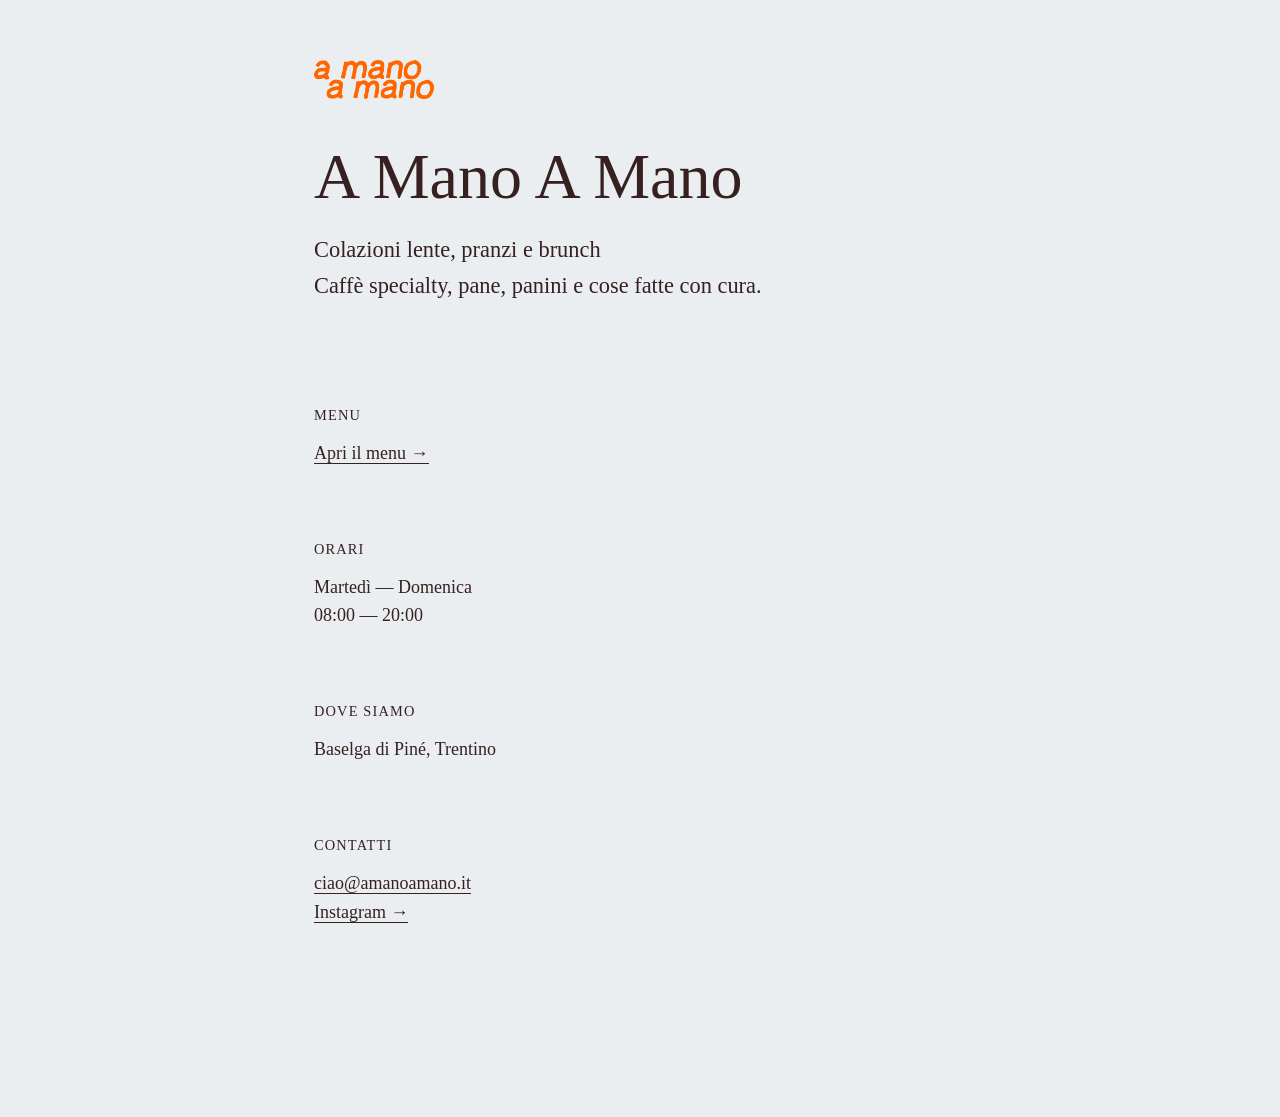
<file: index.html>
<!DOCTYPE html>
<html lang="it">
<head>
  <meta charset="UTF-8">
  <meta name="viewport" content="width=device-width, initial-scale=1">

  <link rel="stylesheet" href="style.css">

  <link rel="preconnect" href="https://fonts.googleapis.com">
  <link href="https://fonts.googleapis.com/css2?family=IBM+Plex+Sans:wght@300;400;500&display=swap" rel="stylesheet">
    <link href="SPACEMONO-REGULAR.TTF" rel="stylesheet">

</head>

<body>

  <main>

    <section class="hero">

      <img src="testo.png" alt="A Mano A Mano" class="logo">

      <h1>A Mano A Mano</h1>

      <p class="manifesto">
        Colazioni lente, pranzi e brunch
      </p>
 <p class="manifesto">
      Caffè specialty, pane, panini e cose fatte con cura.
      </p>
    </section>

    <section>

      <h2>Menu</h2>

      <p>
        <a href="https://drive.google.com/TUO-LINK" target="_blank">
          Apri il menu →
        </a>
      </p>

    </section>

    <section>

      <h2>Orari</h2>

      <p>
        Martedì — Domenica<br>
        08:00 — 20:00
      </p>

    </section>

    <section>

      <h2>Dove siamo</h2>

      <p>
        Baselga di Piné, Trentino
      </p>

    </section>

    <section>

      <h2>Contatti</h2>

      <p>
        <a href="mailto:ciao@amanoamano.it">
          ciao@amanoamano.it
        </a>
      </p>

      <p>
        <a href="https://instagram.com/amanoamano.pine">
          Instagram →
        </a>
      </p>

    </section>

  </main>

</body>
</html>
</file>
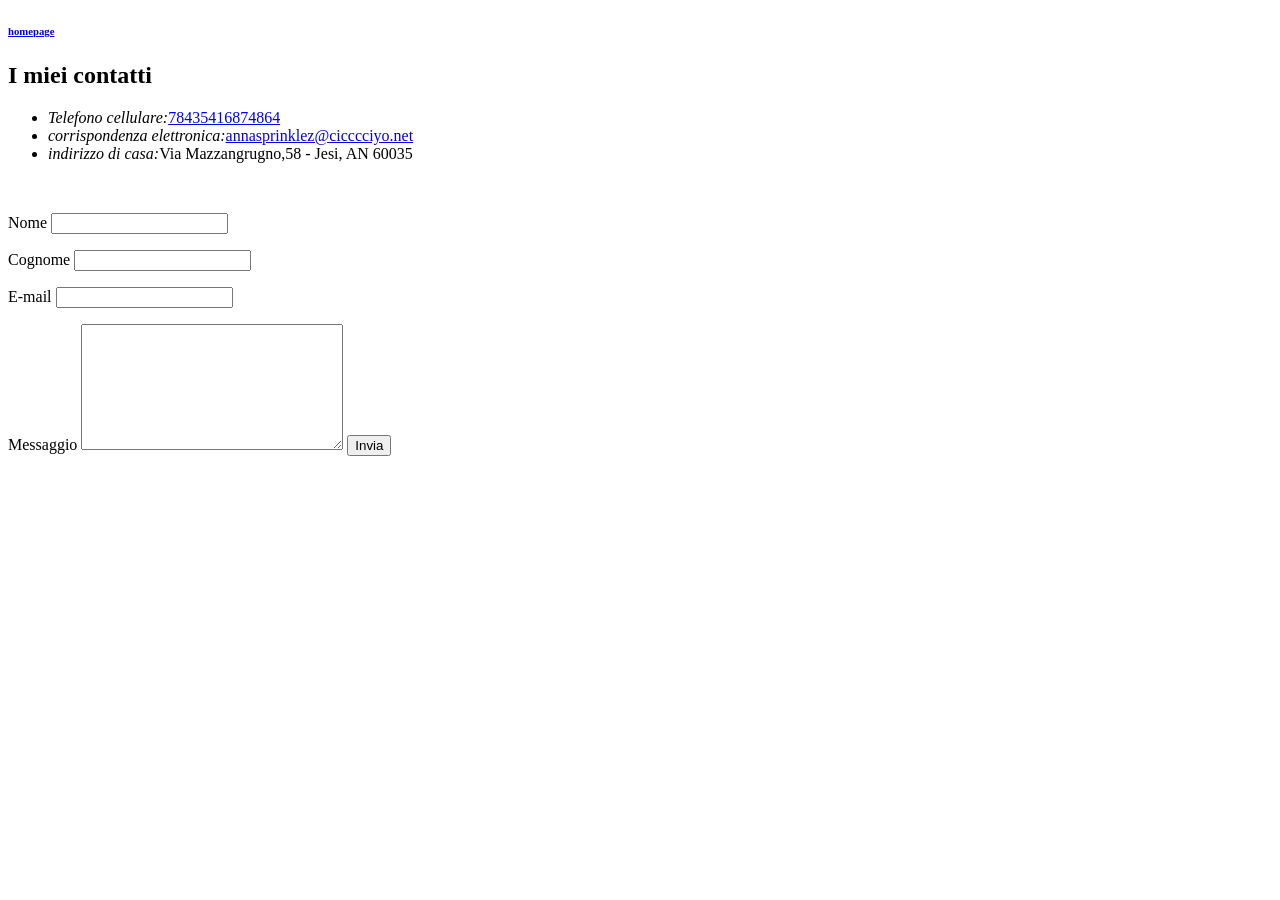
<file: Contatti.html>
<!DOCTYPE html>
<html lang="en" dir="ltr">

<head>
  <meta charset="utf-8">
  <title>Anna's contatti</title>
</head>

<body>
  <h6><a href="index.html"> homepage </a></h6>
  <h2>I miei contatti</h2>
  <ul>
    <li><em>Telefono cellulare:</em><a href="tel:78435416874864">78435416874864</a></li>
    <li><em>corrispondenza elettronica:</em><a href="mailto:annasprinklez@cicccciyo.net subject=iloveyouverimuch">annasprinklez@cicccciyo.net</a></li>
    <li><em>indirizzo di casa:</em>Via Mazzangrugno,58 - Jesi, AN 60035</li>
  </ul>
  <!--posso fare anche paragrafo nuov ogni volta al posto dell'elenco puntato-->
  <br>
  <form action="mailto:anna.gonzo14@gmail.com" method="post" enctype="text/plain">
    <p> <label>Nome</label>
      <input type="text" name="Nome">
    </p>
    <p> <label for="">Cognome</label>
      <input type="text" name="Cognome">
    </p>
    <p> <label for="">E-mail</label>
      <input type="email" name="e-mail" value="">
    </p>
    <p><label>Messaggio</label>
  <textarea name="messaggio" rows="8" cols="30"></textarea>
  <input type="submit" name="" value="Invia">
</p>
  </form>
</body>

</html>
</file>
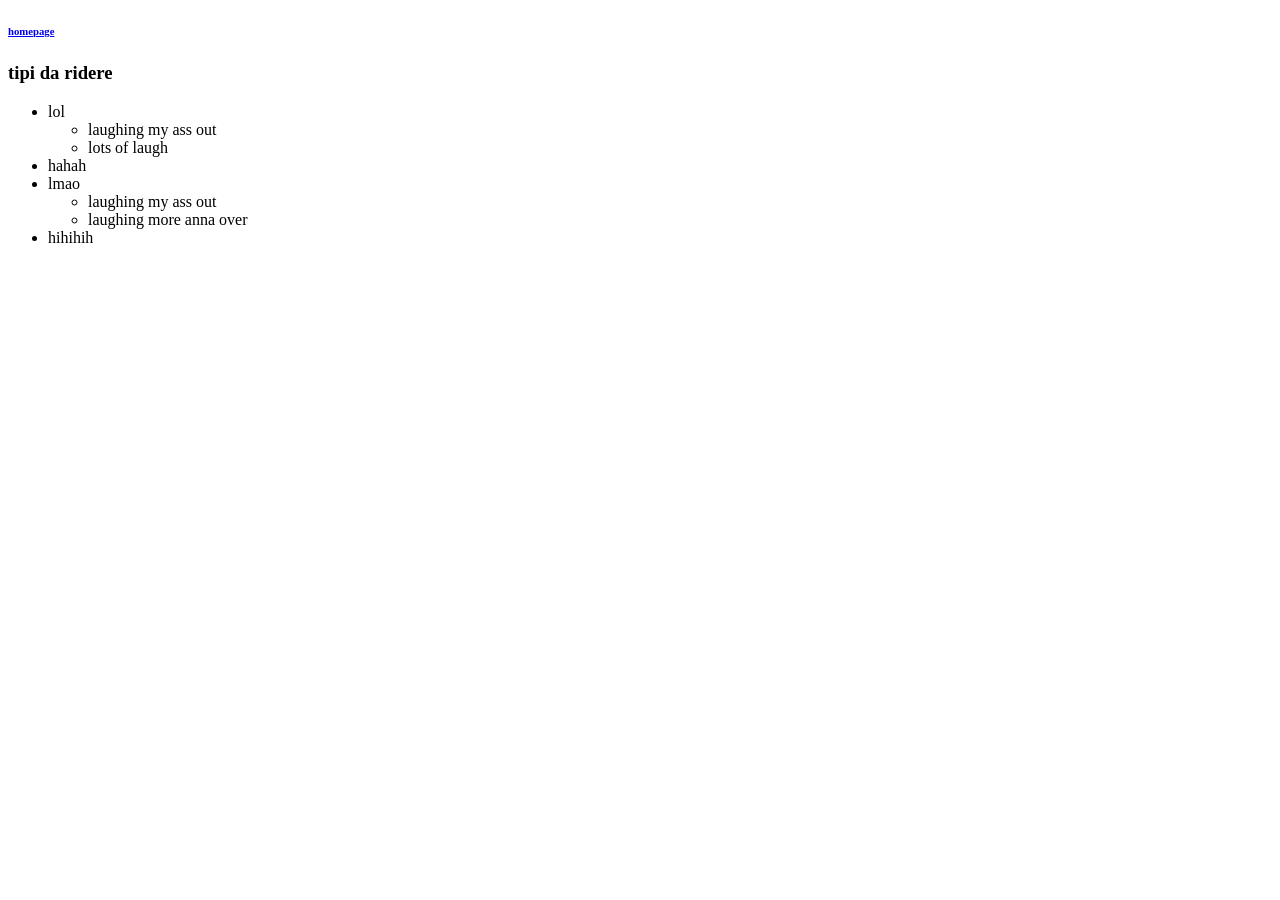
<file: tipi da ridere.html>
<!DOCTYPE html>
<html lang="en" dir="ltr">

<head>
  <meta charset="utf-8">
  <title>TIPI DA RIDERE LOL</title>
</head>

<body>
  <h6><a href="index.html"> homepage </a></h6>
  <h3>tipi da ridere</h3>
  <ul>
    <li>lol</li>
    <ul>
      <li>laughing my ass out</li>
      <li>lots of laugh</li>
    </ul>
    <li>hahah</li>
    <li>lmao</li>
    <ul>
      <li>laughing my ass out</li>
      <li>laughing more anna over</li>
    </ul>
    <li>hihihih</li>
  </ul>
</body>

</html>
</file>
<file: style.css>
:root {

  --background: #EBEEF1;
  --text: #362120;
  --accent: #E04407;

}

@font-face {
    font-family: 'Broke Grotesk'; /* Dai un nome a tua scelta */
    src: url('fonts/BrokeGrotesk-Regular.otf') format('otf'),
    font-weight: normal;
    font-style: normal;
}

@font-face {
    font-family: 'Space Mono'; /* Dai un nome a tua scelta */
    src: url('fonts/SPACEMONO-REGULAR.TTF') format('ttf'),
    font-weight: normal;
    font-style: normal;
}

* {
  margin: 0;
  padding: 0;
  box-sizing: border-box;
}

body {

  background: var(--background);
  color: var(--text);

  font-family: "Space Mono";

  font-size: 18px;
  line-height: 1.6;
}

main {

  max-width: 700px;

  margin: 0 auto;

  padding: 60px 24px 120px;
}

.hero {

  margin-bottom: 100px;
}

.logo {

  width: 120px;
  margin-bottom: 40px;
}

h1 {

  font-size: 4rem;
  font-weight: 400;

  line-height: 0.95;

  margin-bottom: 24px;
}

.manifesto {

  font-size: 1.4rem;

  max-width: 500px;
}

section {

  margin-bottom: 70px;
}

h2 {

  font-size: 0.9rem;

  font-weight: 500;

  text-transform: uppercase;

  letter-spacing: 0.08em;

  margin-bottom: 12px;
}

a {

  color: var(--text);
  text-decoration: none;

  border-bottom: 1px solid var(--text);
}

a:hover {

  color: var(--accent);
  border-color: var(--accent);
}
</file>
